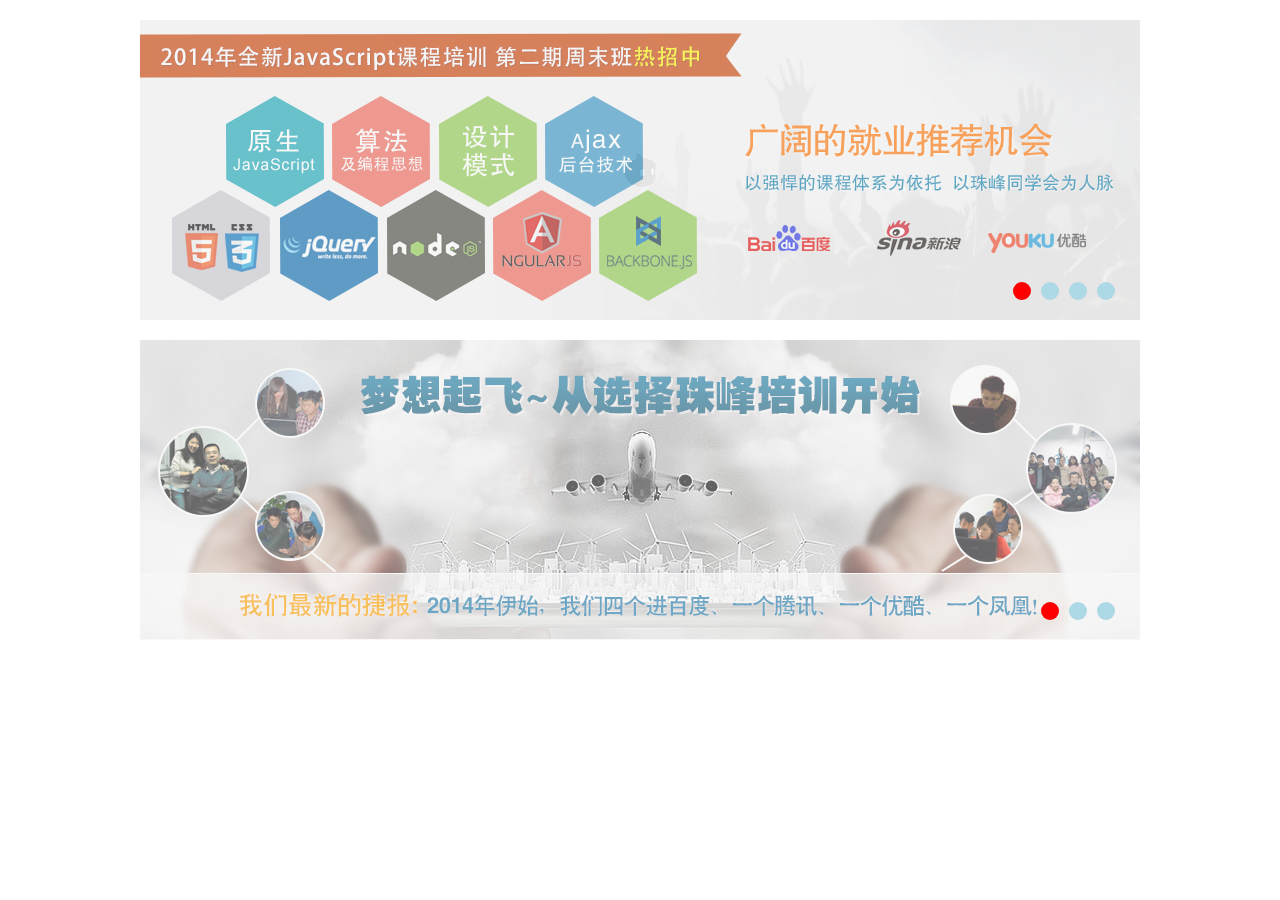
<file: 20160531_综合复习和深入/index.html>
<!DOCTYPE html>
<html>
<head>
    <meta charset="UTF-8">
    <title>珠峰培训轮播图</title>
    <link type="text/css" rel="stylesheet" href="css/banner.css"/>
</head>
<body>
<div class="banner" id="banner1">
    <div class="inner">

    </div>
    <ul class="tip">

    </ul>
    <a href="javascript:;" class="btnLeft"></a>
    <a href="javascript:;" class="btnRight"></a>
</div>

<div class="banner" id="banner2">
    <div class="inner">

    </div>
    <ul class="tip">

    </ul>
    <a href="javascript:;" class="btnLeft"></a>
    <a href="javascript:;" class="btnRight"></a>
</div>

<script charset="utf-8" type="text/javascript" src="js/jquery-1.11.3.min.js"></script>
<script charset="utf-8" type="text/javascript" src="js/banner.js"></script>
<script type="text/javascript">
    $("#banner1").zhufengBanner();

    $("#banner2").zhufengBanner({
        url: "json/data2.txt",
        autoInterval: 1000
    });
</script>
</body>
</html>
</file>
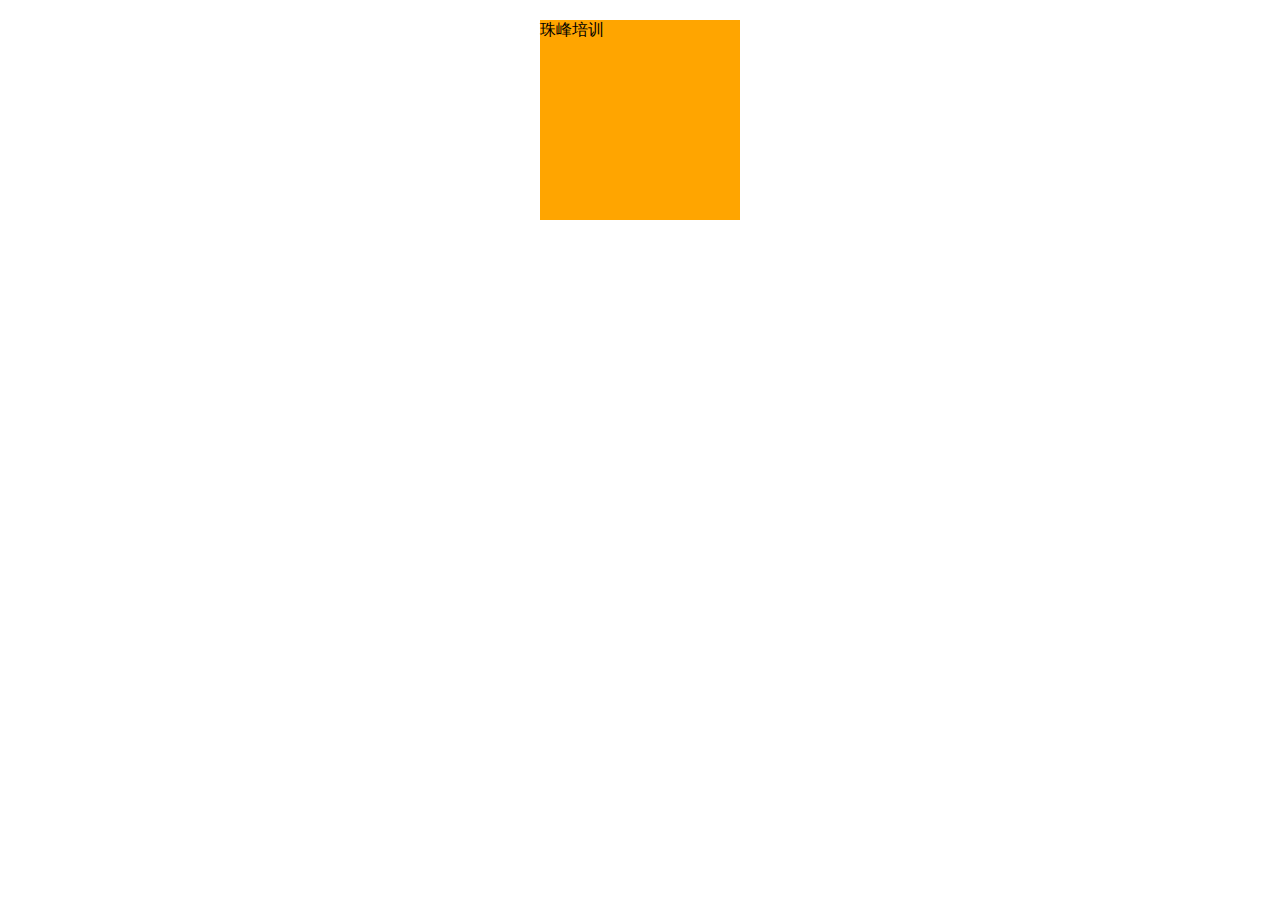
<file: 20160615_全日制第七周第二天/index.html>
<!DOCTYPE html>
<html>
<head>
    <meta charset="UTF-8">
    <title>珠峰培训</title>
    <link charset="UTF-8" type="text/css" rel="stylesheet" href="css/index.css"/>
</head>
<body>
<div class="box" id="box">珠峰培训</div>
<script charset="UTF-8" type="text/javascript" src="js/index.js"></script>
</body>
</html>
</file>
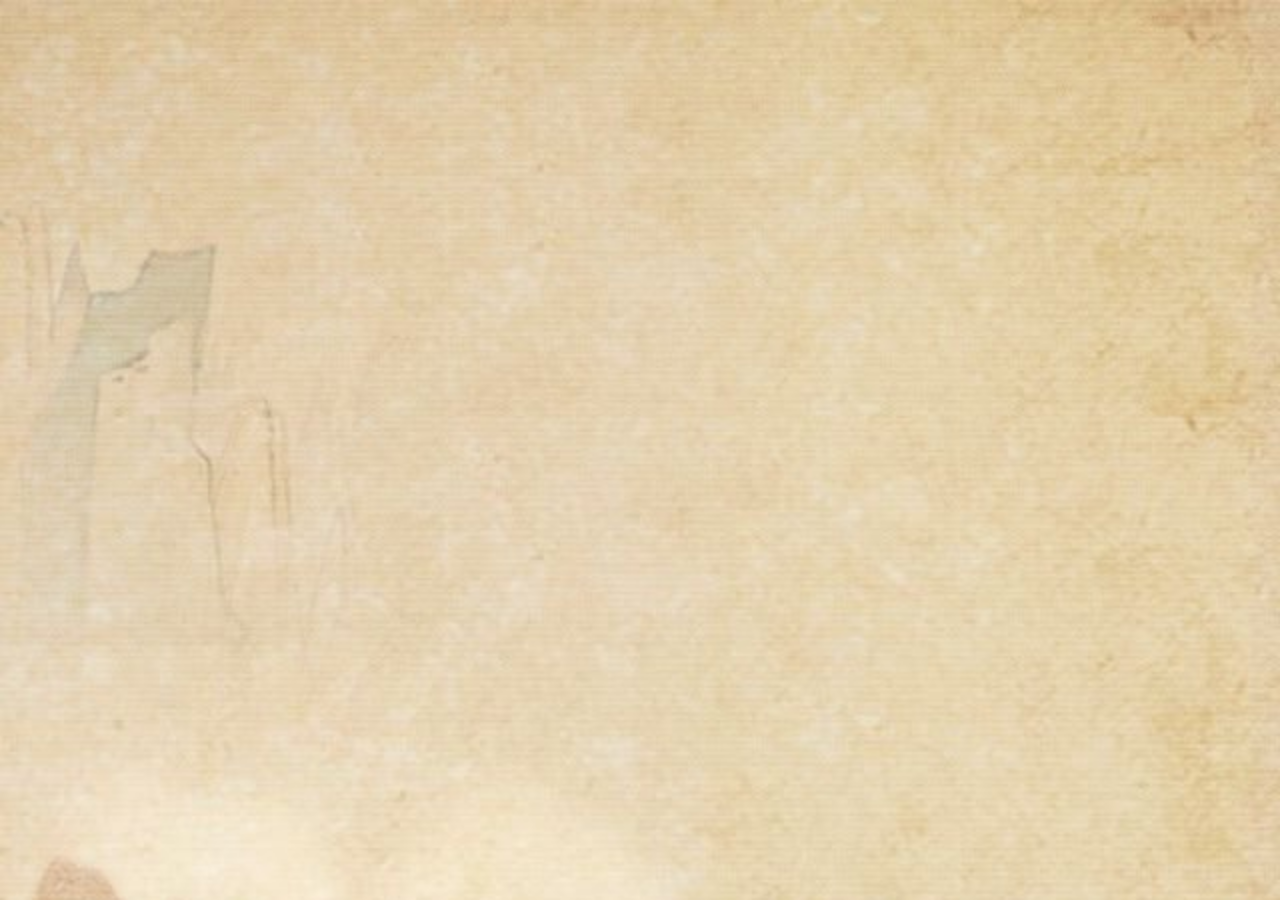
<file: 20160626_移动端第三天/index.html>
<!DOCTYPE html>
<html>
<head>
    <meta charset="UTF-8">
    <meta name="viewport"
          content="width=device-width, user-scalable=no, initial-scale=1.0, maximum-scale=1.0, minimum-scale=1.0"/>
    <meta name="format-detection" content="telephone=no"/>
    <meta name="apple-mobile-web-app-capable" content="yes"/>
    <meta name="apple-mobile-web-app-status-bar-style" content="black"/>
    <title>珠峰培训</title>
    <link charset="utf-8" type="text/css" rel="stylesheet" href="css/reset.min.css"/>
    <link charset="utf-8" type="text/css" rel="stylesheet" href="css/swiper.min.css"/>
    <link charset="utf-8" type="text/css" rel="stylesheet" href="css/index.css"/>
</head>
<body>
<section class="music" id="music">
    <!--
        preload:auto(默认值) 加载页面的时候就开始下载整个音频文件了  metadata开始加载页面的时候只是把头部基本信息加载下来  none开始加载页面的时候什么都不下载,只有播放的时候才开始下载(平时应该都用none,这样打开页面速度不会变慢)
        loop:播放完成后重复继续播放
        autoplay:自动播放

        音频文件支持三种格式:mp3、wav、ogg,但是每一种格式都有个别浏览器不支持,所以想让支持的完善,我们需要准备三种音频格式
        移动端我们一般使用MP3的格式就可以了
    -->
    <audio id="musicAudio" preload="none" loop src="audioFile/beyond.mp3"/>
    <!-- <audio id="musicAudio" preload="metadata" loop autoplay>
         <source src="xxx.mp3" type="audio/mpeg"/>
         <source src="xxx.wav" type="audio/wav"/>
         <source src="xxx.ogg" type="audio/ogg"/>
     </audio>-->
</section>
<section class="swiper-container">
    <div class="swiper-wrapper">
        <div class="swiper-slide page1">
            <img src="img/page1-text4.png"/>
            <img src="img/page1-text3.png"/>
            <img src="img/page1-text2.png"/>
            <img src="img/page1-text1.png"/>
        </div>
        <div class="swiper-slide page2">
            <img src="img/page2-text1.png"/>
            <img src="img/page2-text2.png"/>
            <img src="img/page2-text3.png"/>
            <img src="img/page2-text4.png"/>
        </div>
    </div>
</section>

<script charset="utf-8" type="text/javascript" src="js/swiper.min.js"></script>
<script charset="utf-8" type="text/javascript" src="js/fastClick.js"></script>
<script charset="utf-8" type="text/javascript" src="js/index.js"></script>
</body>
</html>
</file>
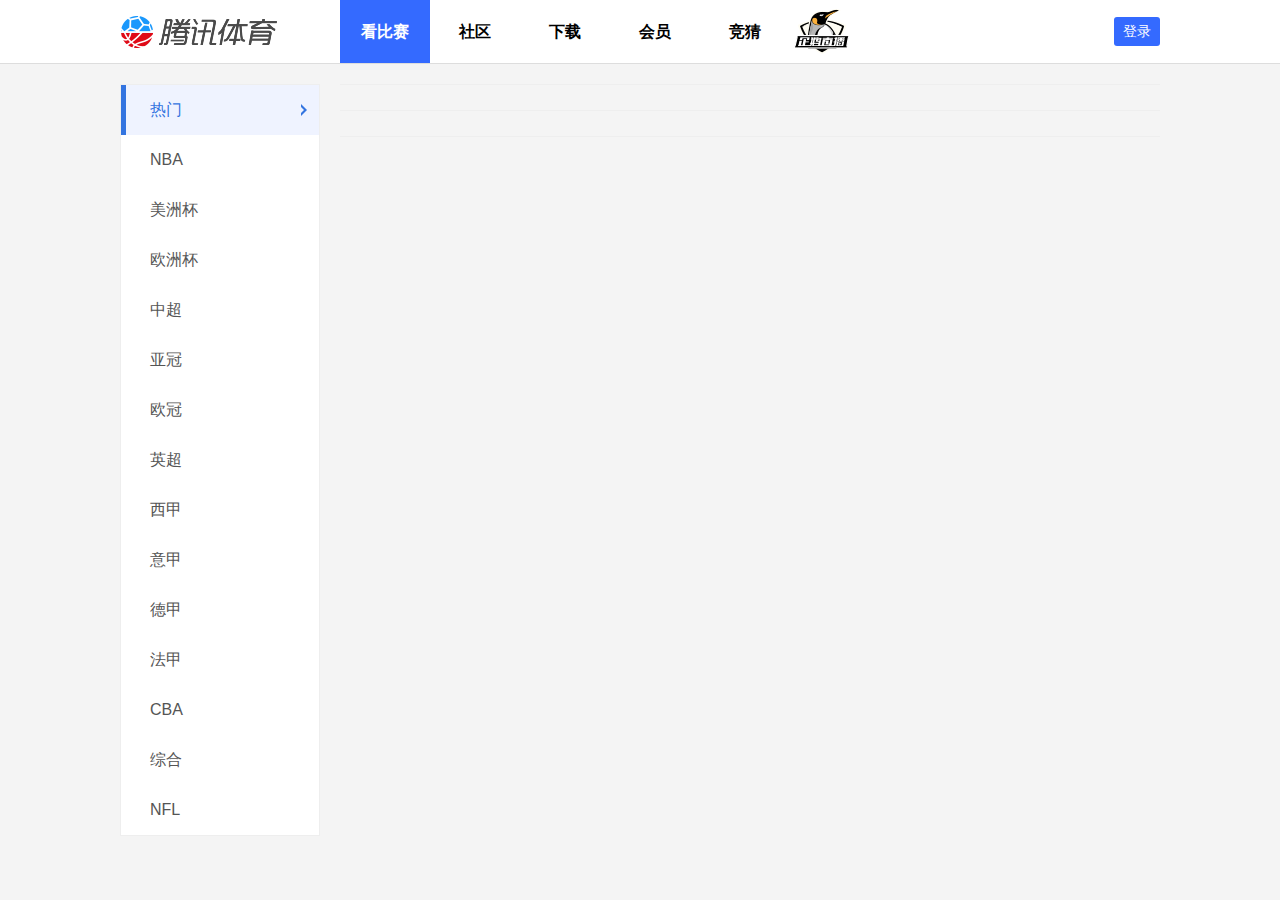
<file: 20160629_项目实战/index.html>
<!DOCTYPE html>
<html>
<head>
    <meta charset="UTF-8">
    <title>珠峰培训项目实战</title>
    <link charset="utf-8" type="text/css" rel="stylesheet" href="css/reset.min.css"/>
    <link charset="utf-8" type="text/css" rel="stylesheet" href="css/index.css"/>
    <!--[if lt IE 9]>
    <script charset="utf-8" type="text/javascript" src="js/html5.min.js"></script>
    <![endif]-->
</head>
<body>
<!--header start-->
<header class="header bgWhite">
    <div class="box">
        <a class="logo" href="">腾讯看比赛</a>
        <ul class="clear">
            <li class="bg"><a href="#">看比赛</a></li>
            <li><a href="#">社区</a></li>
            <li class="downLoad">
                <a href="#">下载</a>

                <div class="code">
                    <div class="iframeCon">
                        <img src="img/weixin.jpg" alt="腾讯看比赛APP下载"/>
                        <span>扫一扫下载</span>
                        <span>腾讯体育APP</span>
                    </div>
                </div>
                <div class="iframeBg"></div>
            </li>
            <li><a href="#">会员</a></li>
            <li><a href="#">竞猜</a></li>
        </ul>
        <a class="live" href="http://live.qq.com/" target="_blank">企鹅直播</a>
        <a class="login" href="javascript:;">登录</a>
    </div>
</header>

<!--center start-->
<section class="section">
    <nav class="nav" id="nav">
        <ul class="bgWhite">
            <li class="bg">热门<i></i></li>
            <li columnId="100000">NBA<i></i></li>
            <li columnId="128">美洲杯<i></i></li>
            <li columnId="3">欧洲杯<i></i></li>
            <li columnId="208">中超<i></i></li>
            <li>亚冠<i></i></li>
            <li>欧冠<i></i></li>
            <li>英超<i></i></li>
            <li>西甲<i></i></li>
            <li>意甲<i></i></li>
            <li>德甲<i></i></li>
            <li>法甲<i></i></li>
            <li>CBA<i></i></li>
            <li>综合<i></i></li>
            <li>NFL<i></i></li>
        </ul>
    </nav>
    <!--right start-->
    <div class="right">
        <!--热门赛事-->
        <div class="hot" id="hot">
            <div class="content">
                <div class="living">
                    <!--<h2><i></i>正在直播</h2>
                    <ul>
                        <li>
                            <div class="detail">
                                <span class="d1">NBA经典重播</span>
                                <span class="d2">第二节</span>
                                <img src="http://img1.gtimg.com/sports/pics/hv1/105/123/2084/135543570.png" alt=""
                                     class="d7"/>
                                <span class="d3">湖人</span>
                                <span class="d4">56-45</span>
                                <span class="d5">尼克斯</span>
                                <img src="http://img1.gtimg.com/sports/pics/hv1/105/123/2084/135543570.png" alt=""
                                     class="d8"/>
                                <span class="d6">直播中</span>
                            </div>
                            <div class="last">
                                <span class="one">回顾:</span>
                                <span>08-09赛季常规赛 腾讯体育会员独享&nbsp;&gt;&gt;</span>
                            </div>
                        </li>
                    </ul>-->
                </div>
                <div class="ending"></div>
                <div class="preing"></div>
            </div>
        </div>

        <!--常规赛事-->
        <div class="match" id="match">
            <div class="calendar">
                <a href="javascript:;" class="calLeft">
                    <span class="arrow1"></span>
                    <span class="arrow2"></span>
                </a>

                <div class="calList">
                    <ul id="calListUL"></ul>
                </div>

                <a href="javascript:;" class="calRight">
                    <span class="arrow3"></span>
                    <span class="arrow4"></span>
                </a>
            </div>
            <div class="matchList" id="matchList">
                <div></div>
            </div>
        </div>
    </div>
</section>


<script charset="utf-8" type="text/javascript" src="js/jquery-1.11.3.min.js"></script>
<script charset="utf-8" type="text/javascript" src="js/iscroll-5.1.3.min.js"></script>
<script charset="utf-8" type="text/javascript" src="js/index.js"></script>
</body>
</html>
</file>
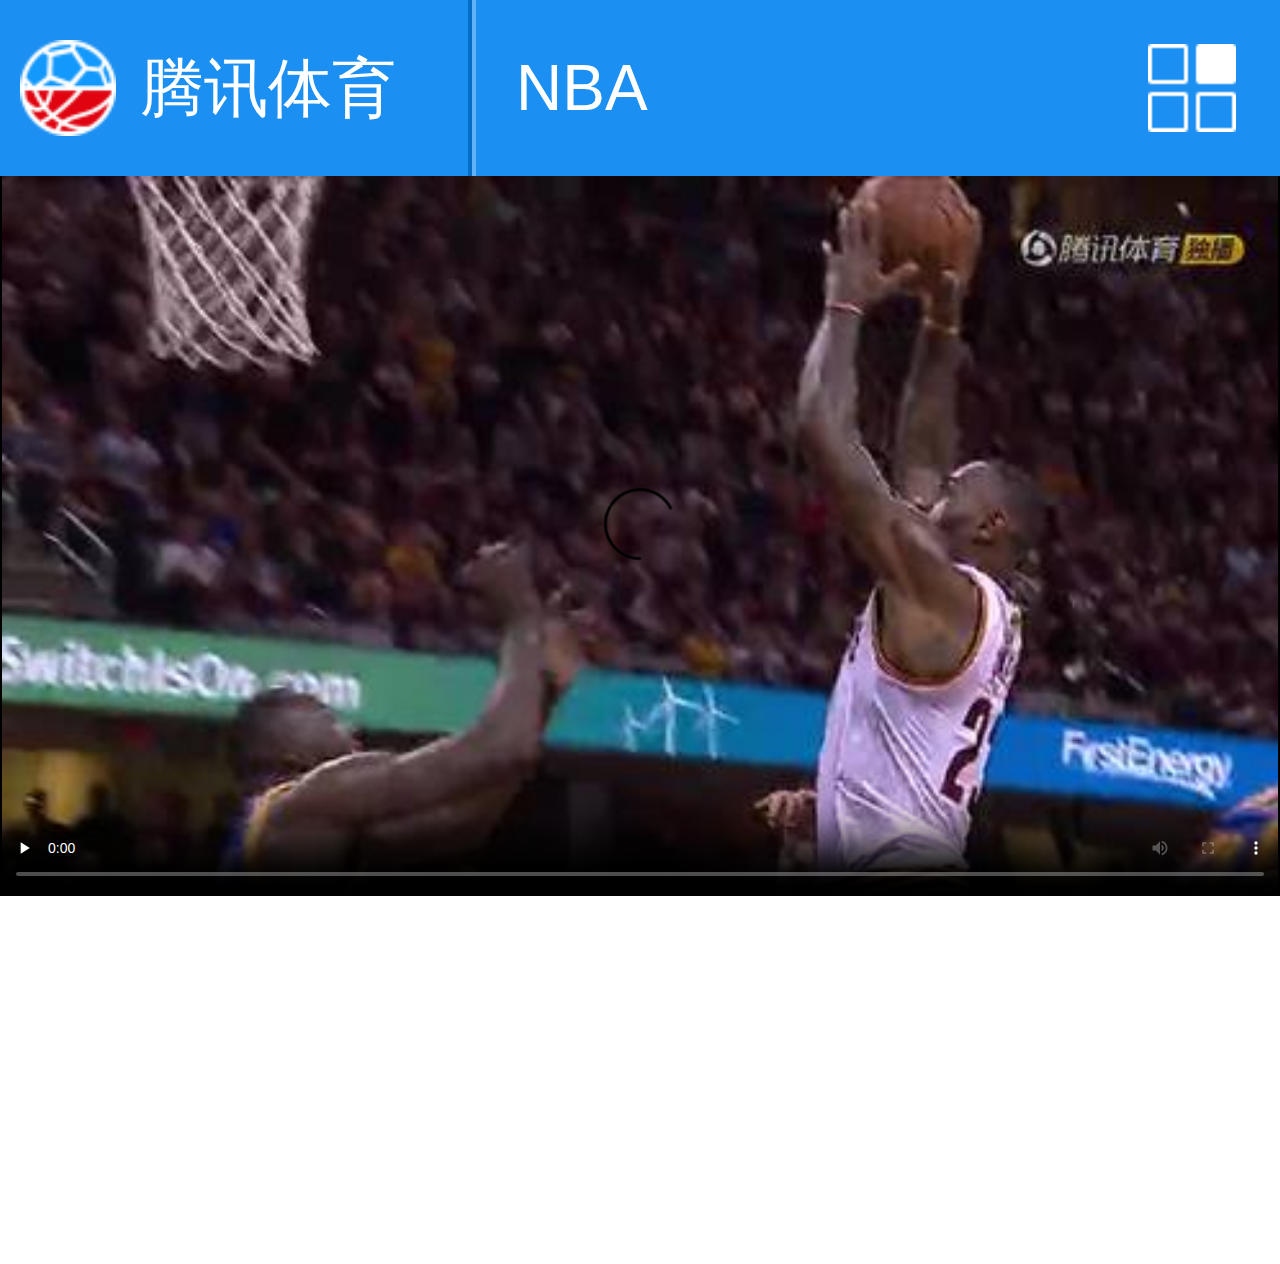
<file: 20160703_移动端第五天/index.html>
<!DOCTYPE html>
<html>
<head>
    <meta charset="UTF-8">
    <meta name="viewport"
          content="width=device-width, user-scalable=no, initial-scale=1.0, maximum-scale=1.0, minimum-scale=1.0"/>
    <meta name="format-detection" content="telephone=no"/>
    <meta name="apple-mobile-web-app-capable" content="yes"/>
    <meta name="apple-mobile-web-app-status-bar-style" content="black"/>
    <meta name="apple-mobile-web-app-title" content="珠峰培训"/>
    <title>珠峰培训-WEBAPP开发</title>
    <link charset="utf-8" type="text/css" rel="stylesheet" href="css/reset.min.css"/>
    <link charset="utf-8" type="text/css" rel="stylesheet" href="css/index.css"/>
</head>
<body>
<!--header start-->
<header class="header">
    <h1><a href="#">腾讯体育</a></h1>

    <h2><a href="#">NBA</a></h2>
    <a href="javascript:;" class="menu"></a>
</header>

<!--nav start-->
<nav class="nav">
    <ul class="clear">
        <li><a href="#">NBA</a></li>
        <li><a href="#">CBA</a></li>
        <li><a href="#">英超</a></li>
        <li><a href="#">欧冠</a></li>
        <li><a href="#">亚冠</a></li>
        <li class="navBtn hide">
            <a href="javascript:;">展开</a>
            <i></i>
        </li>
        <li><a href="#">西甲</a></li>
        <li><a href="#">德甲</a></li>
        <li><a href="#">意甲</a></li>
        <li><a href="#">法甲</a></li>
        <li><a href="#">中超</a></li>
        <li><a href="#">NFL</a></li>
        <li><a href="#">综合</a></li>
        <li><a href="#">欧洲杯</a></li>
        <li><a href="#">社区</a></li>
        <li><a href="#">下载</a></li>
    </ul>
</nav>
<!--video start-->
<section class="video">
    <!--只有当preload=none的时候我们设置的封面图才可以显示-->
    <video controls preload="none" poster="img/poster.jpg">
        <source src="http://123.125.110.143/vlive.qqvideo.tc.qq.com/y0020tdd3wr.mp4?vkey=75006FCEDDB14DE16B97F88805DE3F0B21F54422779B08AE0817357ABA459ED40538501404FCB0EEE597C5C4B1C1EBC80F4EA1F4148D0361D558C68824FDDE17CB2BD85C79DF5993904B1D6D345F1AC37A5306BF78552E1E&br=60&platform=2&fmt=auto&level=0&sdtfrom=v3010&locid=dab41116-c27d-425f-9ba1-1bdf92113268&size=12048355&ocid=215883692"
                type="video/mp4"/>
    </video>
</section>
<!--support start-->
<section class="support">
    <!--<div class="teamInfo">
        <div class="home">
            <img src="http://mat1.gtimg.com/sports/nba/logo/1602/9.png"/>
            <span>9000</span>
        </div>
        <span>6月9日09:00</span>
        <div class="away">
            <span>9000</span>
            <img src="http://mat1.gtimg.com/sports/nba/logo/1602/9.png"/>
        </div>
    </div>
    <div class="count"><span></span></div>
    <div class="sup">
        <span class="bg">3637602</span>
        <span>NBA季后赛</span>
        <span>3637602</span>
    </div>-->
</section>


<script charset="utf-8" type="text/javascript" src="js/zepto.min.js"></script>
<script charset="utf-8" type="text/javascript" src="js/iscroll.js"></script>
<script charset="utf-8" type="text/javascript" src="js/index.js"></script>
</body>
</html>
</file>
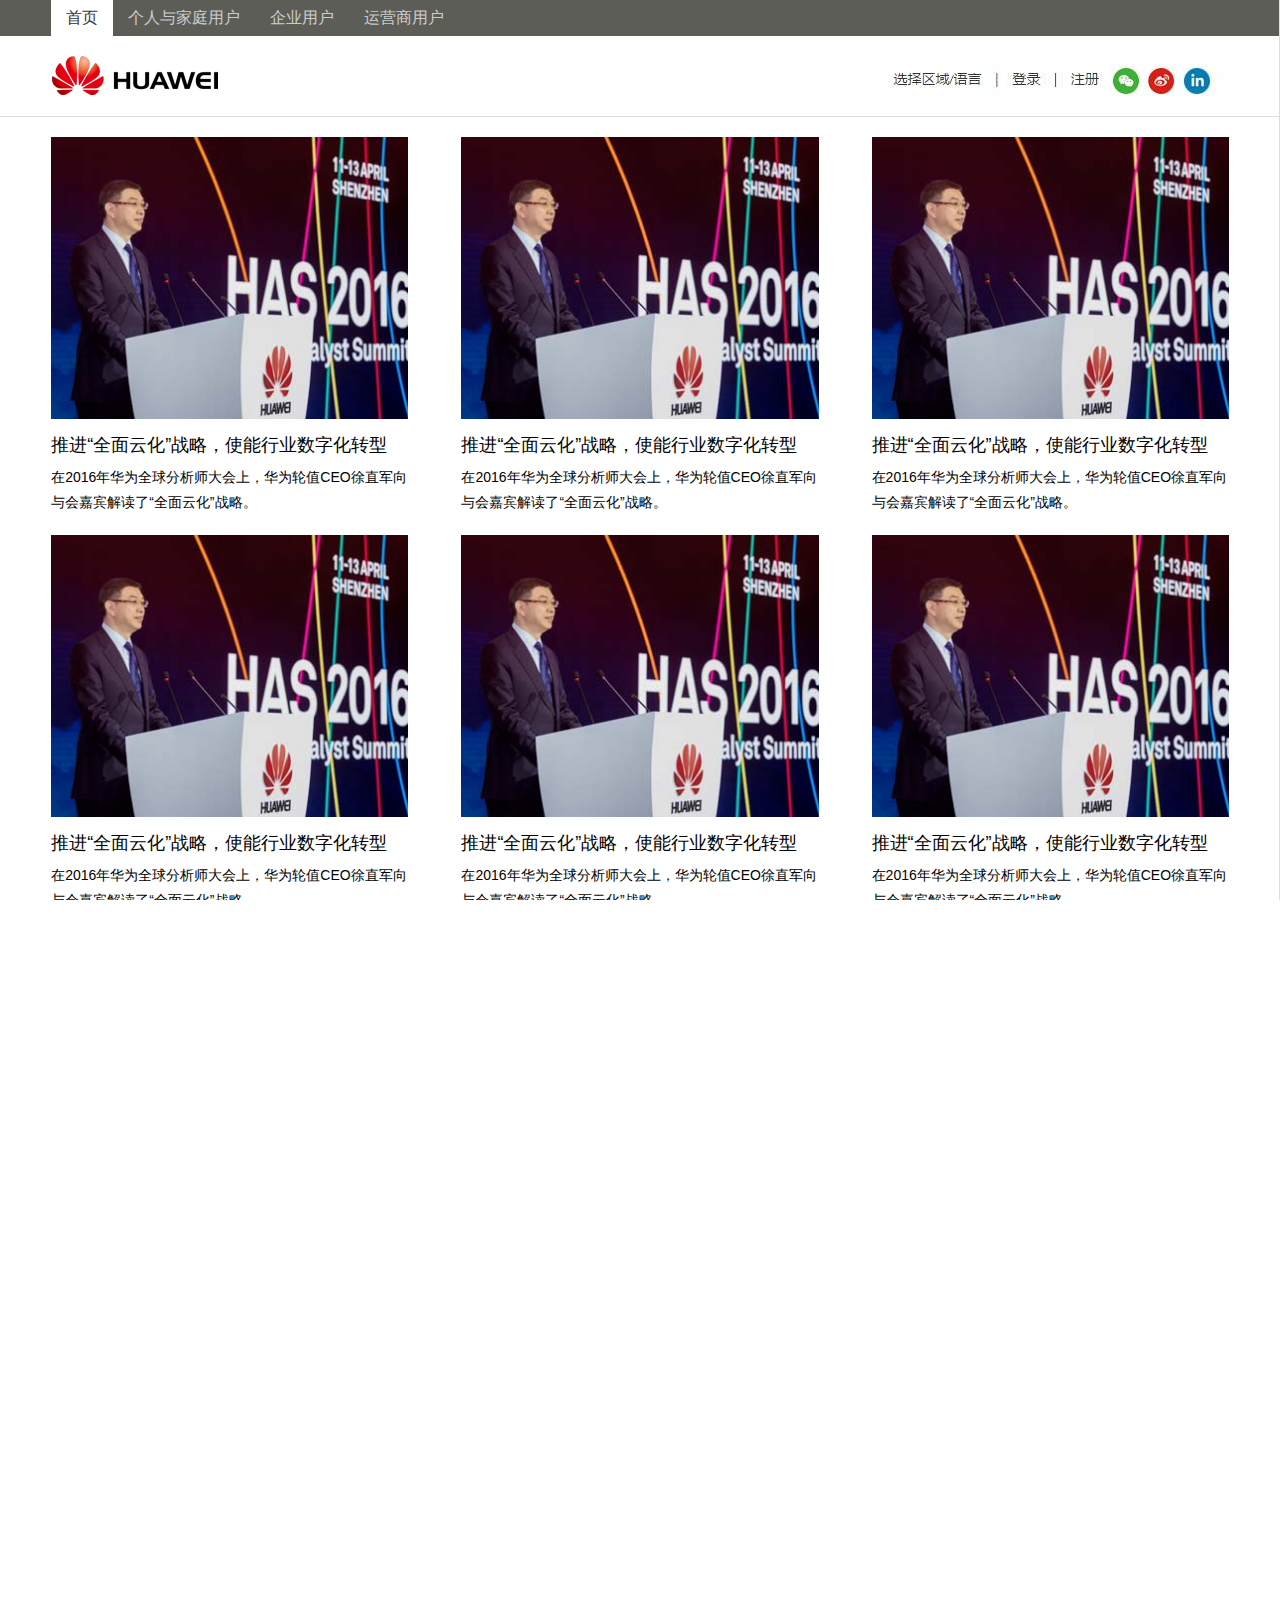
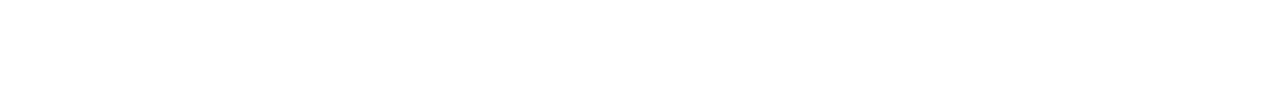
<file: 20160626_移动端第三天/demo1/index.html>
<!DOCTYPE html>
<html>
<head>
    <meta charset="UTF-8">
    <meta name="viewport"
          content="width=device-width, user-scalable=no, initial-scale=1.0, maximum-scale=1.0, minimum-scale=1.0"/>
    <meta name="format-detection" content="telephone=no"/>
    <meta name="apple-mobile-web-app-capable" content="yes"/>
    <meta name="apple-mobile-web-app-status-bar-style" content="black"/>
    <title>珠峰培训</title>
    <link charset="utf-8" type="text/css" rel="stylesheet" href="css/reset.min.css"/>
    <link charset="utf-8" type="text/css" rel="stylesheet" href="css/index.css"/>
    <!--[if lt IE 9]>
    <script type="text/javascript" src="js/html5.min.js"></script>
    <![endif]-->
</head>
<body>
<section class="box" id="box">
    <div class="con">
        <!--头部-->
        <div class="top">
            <nav class="nav" id="nav">
                <ul class="clear">
                    <li class="bg"><a href="#">首页</a></li>
                    <li><a href="#">个人与家庭用户</a></li>
                    <li><a href="#">企业用户</a></li>
                    <li><a href="#">运营商用户</a></li>
                </ul>
            </nav>
            <header class="header" id="header">
                <div>
                    <img src="img/logo.png" class="logo"/>
                    <img src="img/top-lan.jpg" class="login"/>
                </div>
            </header>
            <header class="headerSmall" id="headerSmall">
                <div>
                    <img src="img/logo.png" class="logo"/>
                    <img src="img/menu.png" class="menu" id="navMenu"/>
                    <img src="img/search.png" class="search"/>
                </div>
            </header>
        </div>

        <!--产品列表-->
        <ul class="proList clear" id="proList">
            <li class="proLi1">
                <img src="img/has2016_1.jpg"/>

                <p class="title">推进“全面云化”战略，使能行业数字化转型</p>

                <p class="des">在2016年华为全球分析师大会上，华为轮值CEO徐直军向与会嘉宾解读了“全面云化”战略。</p>
            </li>
            <li class="proLi2">
                <img src="img/has2016_1.jpg"/>

                <p class="title">推进“全面云化”战略，使能行业数字化转型</p>

                <p class="des">在2016年华为全球分析师大会上，华为轮值CEO徐直军向与会嘉宾解读了“全面云化”战略。</p>
            </li>
            <li class="proLi3">
                <img src="img/has2016_1.jpg"/>

                <p class="title">推进“全面云化”战略，使能行业数字化转型</p>

                <p class="des">在2016年华为全球分析师大会上，华为轮值CEO徐直军向与会嘉宾解读了“全面云化”战略。</p>
            </li>
            <li class="proLi1">
                <img src="img/has2016_1.jpg"/>

                <p class="title">推进“全面云化”战略，使能行业数字化转型</p>

                <p class="des">在2016年华为全球分析师大会上，华为轮值CEO徐直军向与会嘉宾解读了“全面云化”战略。</p>
            </li>
            <li class="proLi2">
                <img src="img/has2016_1.jpg"/>

                <p class="title">推进“全面云化”战略，使能行业数字化转型</p>

                <p class="des">在2016年华为全球分析师大会上，华为轮值CEO徐直军向与会嘉宾解读了“全面云化”战略。</p>
            </li>
            <li class="proLi3">
                <img src="img/has2016_1.jpg"/>

                <p class="title">推进“全面云化”战略，使能行业数字化转型</p>

                <p class="des">在2016年华为全球分析师大会上，华为轮值CEO徐直军向与会嘉宾解读了“全面云化”战略。</p>
            </li>
            <li class="proLi1">
                <img src="img/has2016_1.jpg"/>

                <p class="title">推进“全面云化”战略，使能行业数字化转型</p>

                <p class="des">在2016年华为全球分析师大会上，华为轮值CEO徐直军向与会嘉宾解读了“全面云化”战略。</p>
            </li>
            <li class="proLi2">
                <img src="img/has2016_1.jpg"/>

                <p class="title">推进“全面云化”战略，使能行业数字化转型</p>

                <p class="des">在2016年华为全球分析师大会上，华为轮值CEO徐直军向与会嘉宾解读了“全面云化”战略。</p>
            </li>
            <li class="proLi3">
                <img src="img/has2016_1.jpg"/>

                <p class="title">推进“全面云化”战略，使能行业数字化转型</p>

                <p class="des">在2016年华为全球分析师大会上，华为轮值CEO徐直军向与会嘉宾解读了“全面云化”战略。</p>
            </li>
            <li class="proLi1">
                <img src="img/has2016_1.jpg"/>

                <p class="title">推进“全面云化”战略，使能行业数字化转型</p>

                <p class="des">在2016年华为全球分析师大会上，华为轮值CEO徐直军向与会嘉宾解读了“全面云化”战略。</p>
            </li>
            <li class="proLi2">
                <img src="img/has2016_1.jpg"/>

                <p class="title">推进“全面云化”战略，使能行业数字化转型</p>

                <p class="des">在2016年华为全球分析师大会上，华为轮值CEO徐直军向与会嘉宾解读了“全面云化”战略。</p>
            </li>
            <li class="proLi3">
                <img src="img/has2016_1.jpg"/>

                <p class="title">推进“全面云化”战略，使能行业数字化转型</p>

                <p class="des">在2016年华为全球分析师大会上，华为轮值CEO徐直军向与会嘉宾解读了“全面云化”战略。</p>
            </li>
        </ul>
    </div>
    <div class="rightMenu" id="rightMenu">
        <h2>
            <span>首页</span>
            <i id="rightMenuClose"></i>
        </h2>
        <ul>
            <li>个人与家庭用户<i></i></li>
            <li>企业用户<i></i></li>
            <li>运营商用户<i></i></li>
            <li>行业洞察</li>
            <li>解决方法</li>
            <li>服务与产品</li>
            <li>技术支持</li>
        </ul>
    </div>
</section>
<script charset="utf-8" type="text/javascript" src="js/fastClick.js"></script>
<script type="text/javascript">
    //->在PC端的点击事件使用CLICK,但是在移动端点击事件使用CLICK有一个问题：当点击触发的时候到浏览器反映过来执行对应绑定的方法,会存在一个300ms延迟的问题(因为移动端的浏览器有一个机制,它会在第一次触发结束后等到300ms,看是否还有第二次的触发,如果有的话是双击而不是单击,没有的话才认为是单击CLICK)
    //->为了解决移动端使用click带来的延迟问题,我们可以调用fastClick.js这个插件
    var myFast = FastClick.attach(document.body);//->把页面中所有用click事件用touch事件模型代替，从而解决300ms延迟问题

    var oBox = document.getElementById("box"),
            navMenu = document.getElementById("navMenu"),
            rightMenu = document.getElementById("rightMenu"),
            rightMenuClose = document.getElementById("rightMenuClose");
    var proList = document.getElementById("proList"),
            proLis = proList.getElementsByTagName("li"),
            imgList = proList.getElementsByTagName("img");
    var nav = document.getElementById("nav"),
            header = document.getElementById("header"),
            headerSmall = document.getElementById("headerSmall");

    rightMenuClose.onclick = function () {
        oBox.style.left = "0";
        rightMenu.style.boxShadow = "";
        navMenu.flag = false;
        document.body.style.overflowY = "auto";
    };
    navMenu.onclick = function () {
        //->让其隐藏
        if (this.flag) {
            oBox.style.left = "0";
            rightMenu.style.boxShadow = "";
            this.flag = false;
            document.body.style.overflowY = "auto";
            return;
        }
        //->让其显示
        var winW = document.documentElement.clientWidth || document.body.clientWidth;
        if (winW <= 770) {
            oBox.style.left = "-100%";
            return;
        }
        oBox.style.left = "-50%";
        rightMenu.style.boxShadow = "-5px 0 10px 0 #ddd";
        this.flag = true;
        document.body.style.overflowY = "hidden";
    };

    window.onresize = function () {
        var winW = document.documentElement.clientWidth || document.body.clientWidth;
        //->在IE6~8下需要把所有用@media实现的在JS中实现一遍,因为@media不兼容
        if (/MSIE\s+(6|7|8)/i.test(window.navigator.userAgent)) {
            if (winW <= 960) {
                nav.style.display = header.style.display = "none";
                headerSmall.style.display = "block";
            } else {
                nav.style.display = header.style.display = "block";
                headerSmall.style.display = "none";
            }

            if (winW <= 770) {
                rightMenu.style.right = "-100%";
                rightMenu.style.width = "100%";

                proList.style.margin = "0 15px";
                for (var i = 0; i < proLis.length; i++) {
                    proLis[i].style.width = "100%";
                    proLis[i].style.padding = "0";
                }
            } else {
                rightMenu.style.right = "-50%";
                rightMenu.style.width = "50%";

                proList.style.margin = "0 4%";
                for (var i = 0; i < proLis.length; i++) {
                    proLis[i].style.width = "30.333%";
                    if (i % 3 === 0) {
                        proLis[i].style.paddingRight = "3%";
                    } else if (i % 3 === 2) {
                        proLis[i].style.paddingLeft = "3%";
                    } else {
                        proLis[i].style.padding = "0 1.5%";
                    }
                }
            }
        }
        changeImgHeight();
    };

    //->控制页面中的图片随着屏幕的缩放宽高进行适配
    changeImgHeight();
    function changeImgHeight() {
        var scale = 360 / 284;
        for (var i = 0; i < imgList.length; i++) {
            var curImg = imgList[i];
            var curImgW = getCss(curImg, "width");
            curImg.style.height = curImgW / scale + "px";
        }
    }

    function getCss(curEle, attr) {
        //->我们给元素设置一个百分比宽度,标准浏览器获取的值是经过计算的PX值,而IE6~8下获取的是设置的百分比值
        if (window.getComputedStyle) {
            return parseFloat(window.getComputedStyle(curEle, null)[attr]);
        }
        var winW = document.documentElement.clientWidth || document.body.clientWidth;
        if (winW > 770) {
            return (winW - winW * 0.08) * 0.30333;
        }
        return winW - 15 - 15;
    }
</script>
</body>
</html>
</file>
<file: 20160531_综合复习和深入/css/banner.css>
@charset "utf-8";
* {
    margin: 0;
    padding: 0;
    font-family: "\5FAE\8F6F\96C5\9ED1", Helvetica, sans-serif;
    font-size: 14px;
    color: #424242;
    -webkit-user-select: none;
}

ul, li {
    list-style: none;
}

img {
    display: block;
    border: none;
}

a, a:active, a:hover, a:visited, a:target {
    text-decoration: none;
    color: #424242;
}

.banner {
    position: relative;
    margin: 20px auto;
    width: 1000px;
    height: 300px;
    overflow: hidden;
}

.banner .inner {
    width: 100%;
    height: 100%;
    background: url("../img/default.gif") no-repeat center center #eee;
}

.banner .inner div {
    position: absolute;
    top: 0;
    left: 0;
    z-index: 0;
    width: 100%;
    height: 100%;
}

.banner .inner div img {
    display: none;
    width: 100%;
    height: 100%;
    opacity: 0;
    filter: alpha(opacity=0);
}

.banner .tip {
    position: absolute;
    right: 20px;
    bottom: 20px;
    z-index: 1000;
    overflow: hidden;
}

.banner .tip li {
    float: left;
    margin: 0 5px;
    width: 18px;
    height: 18px;
    background: lightblue;
    cursor: pointer;
    border-radius: 50%;
}

.banner .tip li.bg {
    background: red;
}

.banner .btnLeft, .banner .btnRight {
    display: none;
    position: absolute;
    top: 50%;
    z-index: 1000;
    margin-top: -22.5px;
    width: 30px;
    height: 45px;
    background: url("../img/pre.png") no-repeat;
    opacity: 0.3;
    filter: alpha(opacity=30);
}

.banner .btnLeft:hover, .banner .btnRight:hover {
    opacity: 1;
    filter: alpha(opacity=100);
}

.banner .btnLeft {
    left: 20px;
}

.banner .btnRight {
    right: 20px;
    background-position: -50px 0;
}
</file>
<file: 20160615_全日制第七周第二天/css/index.css>
@charset "utf-8";
* {
    margin: 0;
    padding: 0;
}

.box {
    margin: 20px auto;
    width: 200px;
    height: 200px;
    background: orange;
    cursor: pointer;
    border-radius: 0;

    -webkit-transition: all 1s linear 0s;
    transition: all 1s linear 0s;
}
</file>
<file: 20160629_项目实战/css/index.css>
��@ c h a r s e t   " u t f - 8 " ;  
 h t m l ,   b o d y   {  
         o v e r f l o w :   h i d d e n ;  
         w i d t h :   1 0 0 % ;  
         h e i g h t :   1 0 0 % ;  
         b a c k g r o u n d :   # f 4 f 4 f 4 ;  
 }  
  
 b o d y   {  
         c o l o r :   # 0 0 0 ;  
         f o n t - s i z e :   1 4 p x ;  
         f o n t - f a m i l y :   " \ 5 F A E \ 8 F 6 F \ 9 6 C 5 \ 9 E D 1 " ,   H e l v e t i c a ,   s a n s - s e r i f ;  
 }  
  
 a ,   a : h o v e r ,   a : a c t i v e ,   a : v i s i t e d ,   a : t a r g e t   {  
         c o l o r :   # 0 0 0 ;  
 }  
  
 . b g W h i t e   {  
         b a c k g r o u n d :   # f f f ;  
 }  
  
 / * - - h e a d e r   s t a r t - - * /  
 . h e a d e r   {  
         h e i g h t :   6 3 p x ;  
         b o r d e r - b o t t o m :   1 p x   s o l i d   # d d d ;  
 }  
  
 . b o x   {  
         m a r g i n :   0   a u t o ;  
         w i d t h :   1 0 4 0 p x ;  
         h e i g h t :   1 0 0 % ;  
 }  
  
 . b o x   >   *   {  
         / * - - N|Q�[I E 6 - - * /  
         f l o a t :   l e f t ;  
 }  
  
 . b o x   . l o g o   {  
         m a r g i n - r i g h t :   6 0 p x ;  
         w i d t h :   1 6 0 p x ;  
         h e i g h t :   1 0 0 % ;  
         b a c k g r o u n d :   u r l ( " . . / i m g / k b s - l o g o . p n g " )   n o - r e p e a t   c e n t e r   c e n t e r ;  
         t e x t - i n d e n t :   - 1 0 0 p x ;   / * ���eW[N>f:yd��Nُ7h�S�N�NY؏�S�NO(uf o n t - s i z e = 0 * /  
         o v e r f l o w :   h i d d e n ;  
 }  
  
 . b o x   l i   {  
         f l o a t :   l e f t ;  
 }  
  
 . b o x   l i   a   {  
         d i s p l a y :   b l o c k ;  
         w i d t h :   9 0 p x ;  
         h e i g h t :   5 5 p x ;  
         l i n e - h e i g h t :   5 5 p x ;  
         t e x t - a l i g n :   c e n t e r ;  
         b o r d e r :   4 p x   s o l i d   t r a n s p a r e n t ;  
         b o r d e r - l e f t :   n o n e ;  
         b o r d e r - r i g h t :   n o n e ;  
         f o n t - s i z e :   1 6 p x ;  
         f o n t - w e i g h t :   7 0 0 ;  
 }  
  
 . b o x   l i . b g   {  
         b a c k g r o u n d :   # 3 4 6 a f f ;  
 }  
  
 . b o x   l i . b g   a   {  
         c o l o r :   # f f f ;  
 }  
  
 . b o x   l i : h o v e r   a   {  
         b o r d e r - t o p - c o l o r :   # 3 4 6 a f f ;  
 }  
  
 . b o x   l i . d o w n L o a d   {  
         p o s i t i o n :   r e l a t i v e ;  
 }  
  
 . b o x   l i . d o w n L o a d   . i f r a m e B g ,   . b o x   l i . d o w n L o a d   . c o d e   {  
         p o s i t i o n :   a b s o l u t e ;  
         t o p :   6 2 p x ;  
         l e f t :   - 1 4 p x ;  
         p a d d i n g :   0   1 4 p x ;  
         w i d t h :   9 3 p x ;  
         h e i g h t :   0 ;   / * 1 7 9 p x * /  
         o v e r f l o w :   h i d d e n ;  
  
         - w e b k i t - t r a n s i t i o n :   a l l   . 3 s   l i n e a r   0 s ;  
         - m o z - t r a n s i t i o n :   a l l   . 3 s   l i n e a r   0 s ;  
         - m s - t r a n s i t i o n :   a l l   . 3 s   l i n e a r   0 s ;  
         - o - t r a n s i t i o n :   a l l   . 3 s   l i n e a r   0 s ;  
         t r a n s i t i o n :   a l l   . 3 s   l i n e a r   0 s ;  
 }  
  
 . b o x   l i . d o w n L o a d   . i f r a m e B g   {  
         z - i n d e x :   1 ;  
         b a c k g r o u n d :   # f f f ;  
         o p a c i t y :   0 . 7 ;  
         f i l t e r :   a l p h a ( o p a c i t y = 7 0 ) ;  
 }  
  
 . b o x   l i . d o w n L o a d   . c o d e   {  
         z - i n d e x :   2 ;  
 }  
  
 . b o x   l i . d o w n L o a d   . c o d e   i m g   {  
         d i s p l a y :   b l o c k ;  
         m a r g i n - t o p :   1 8 p x ;  
         w i d t h :   9 3 p x ;  
         h e i g h t :   9 3 p x ;  
 }  
  
 . b o x   l i . d o w n L o a d   . c o d e   s p a n   {  
         d i s p l a y :   b l o c k ;  
         l i n e - h e i g h t :   2 5 p x ;  
         t e x t - a l i g n :   c e n t e r ;  
 }  
  
 . b o x   . l i v e   {  
         w i d t h :   6 3 p x ;  
         h e i g h t :   1 0 0 % ;  
         b a c k g r o u n d :   u r l ( " . . / i m g / l i v e - q q - l o g o . j p g " )   n o - r e p e a t   c e n t e r   c e n t e r ;  
         f o n t - s i z e :   0 ;  
 }  
  
 . b o x   . l o g i n   {  
         f l o a t :   r i g h t ;  
         m a r g i n - t o p :   1 7 p x ;  
         w i d t h :   4 6 p x ;  
         h e i g h t :   2 9 p x ;  
         l i n e - h e i g h t :   2 9 p x ;  
         t e x t - a l i g n :   c e n t e r ;  
         c o l o r :   # f f f ;  
         b a c k g r o u n d :   # 3 4 6 a f f ;  
         b o r d e r - r a d i u s :   3 p x ;  
 }  
  
 . b o x   . l o g i n : h o v e r   {  
         b a c k g r o u n d :   # 2 6 5 c f 0 ;  
 }  
  
 / * - - s e c t i o n   s t a r t - - * /  
 . s e c t i o n   {  
         m a r g i n :   2 0 p x   a u t o   1 0 p x ;  
         w i d t h :   1 0 4 0 p x ;  
         o v e r f l o w :   h i d d e n ;  
 }  
  
 . n a v   {  
         p o s i t i o n :   r e l a t i v e ;  
         f l o a t :   l e f t ;  
         w i d t h :   2 0 0 p x ;  
         h e i g h t :   1 0 0 % ;  
 }  
  
 . n a v   u l   {  
         b o r d e r :   1 p x   s o l i d   # e e e ;  
 }  
  
 . n a v   u l   l i   {  
         p o s i t i o n :   r e l a t i v e ;  
         p a d d i n g - l e f t :   2 4 p x ;  
         h e i g h t :   5 0 p x ;  
         l i n e - h e i g h t :   5 0 p x ;  
         b o r d e r - l e f t :   5 p x   s o l i d   t r a n s p a r e n t ;  
         c o l o r :   # 5 5 5 ;  
         f o n t - s i z e :   1 6 p x ;  
         c u r s o r :   p o i n t e r ;  
 }  
  
 . n a v   u l   l i   i   {  
         d i s p l a y :   n o n e ;  
         p o s i t i o n :   a b s o l u t e ;  
         r i g h t :   1 0 p x ;  
         t o p :   1 7 p x ;  
         w i d t h :   1 6 p x ;  
         h e i g h t :   1 6 p x ;  
         f o n t - s i z e :   0 ;  
 }  
  
 . n a v   u l   l i   i : b e f o r e ,   . n a v   u l   l i   i : a f t e r   {  
         c o n t e n t :   " " ;  
         p o s i t i o n :   a b s o l u t e ;  
         t o p :   2 p x ;  
         w i d t h :   0 ;  
         h e i g h t :   0 ;  
         b o r d e r :   6 p x   s o l i d   t r a n s p a r e n t ;  
 }  
  
 . n a v   u l   l i   i : b e f o r e   {  
         l e f t :   8 p x ;  
         b o r d e r - l e f t - c o l o r :   # 3 3 7 4 e 0 ;  
 }  
  
 . n a v   u l   l i   i : a f t e r   {  
         l e f t :   5 p x ;  
         b o r d e r - l e f t - c o l o r :   # e f f 3 f f ;  
 }  
  
 . n a v   u l   l i : h o v e r ,   . n a v   u l   l i . b g   {  
         b a c k g r o u n d :   # e f f 3 f f ;  
         c o l o r :   # 3 3 7 4 e 0 ;  
         b o r d e r - l e f t - c o l o r :   # 3 3 7 4 e 0 ;  
 }  
  
 . n a v   u l   l i . b g   i   {  
         d i s p l a y :   b l o c k ;  
 }  
  
 / * - - r i g h t   s t a r t - - * /  
 . r i g h t   {  
         f l o a t :   r i g h t ;  
         w i d t h :   8 2 0 p x ;  
         h e i g h t :   1 0 0 % ;  
 }  
  
 . r i g h t   . h o t   {  
         d i s p l a y :   b l o c k ;  
 }  
  
 . r i g h t   . m a t c h   {  
         d i s p l a y :   n o n e ;  
 }  
  
 . h o t   {  
         p o s i t i o n :   r e l a t i v e ;  
         h e i g h t :   1 0 0 % ;  
 }  
  
 . h o t   >   . c o n t e n t   >   d i v   {  
         m a r g i n - b o t t o m :   2 5 p x ;  
         b o r d e r :   1 p x   s o l i d   # e e e ;  
         b o r d e r - b o t t o m :   n o n e ;  
         b a c k g r o u n d :   # f f f ;  
 }  
  
 . h o t   h 2   {  
         p o s i t i o n :   r e l a t i v e ;  
         p a d d i n g :   1 0 p x   0   1 0 p x   2 0 p x ;  
         h e i g h t :   2 0 p x ;  
         l i n e - h e i g h t :   2 0 p x ;  
         b o r d e r - b o t t o m :   1 p x   s o l i d   # e e e ;  
 }  
  
 . h o t   h 2   i   {  
         p o s i t i o n :   a b s o l u t e ;  
         t o p :   1 0 p x ;  
         l e f t :   0 ;  
         w i d t h :   5 p x ;  
         h e i g h t :   2 0 p x ;  
         b a c k g r o u n d :   # f f 4 3 4 0 ;  
 }  
  
 . h o t   . e n d i n g   h 2   i   {  
         b a c k g r o u n d :   # 9 9 9 ;  
 }  
  
 . h o t   l i   {  
         b o r d e r - b o t t o m :   1 p x   s o l i d   # e e e ;  
 }  
  
 . h o t   l i   . l a s t   {  
         m a r g i n :   0   2 8 p x ;  
         h e i g h t :   3 0 p x ;  
         l i n e - h e i g h t :   3 0 p x ;  
         b o r d e r - t o p :   1 p x   d a s h e d   # e e e ;  
         c o l o r :   # 9 9 9 ;  
         f o n t - s i z e :   1 2 p x ;  
 }  
  
 . h o t   l i   . l a s t   . o n e   {  
         c o l o r :   # f f 9 8 0 0 ;  
 }  
  
 . h o t   l i   . d e t a i l   {  
         h e i g h t :   6 0 p x ;  
         l i n e - h e i g h t :   6 0 p x ;  
         c o l o r :   # 5 5 5 ;  
         f o n t - s i z e :   1 6 p x ;  
 }  
  
 . h o t   l i   . d e t a i l   >   *   {  
         f l o a t :   l e f t ;  
         h e i g h t :   1 0 0 % ;  
 }  
  
 . h o t   l i   . d e t a i l   . d 1   {  
         m a r g i n - l e f t :   2 8 p x ;  
         w i d t h :   1 2 3 p x ;  
         c o l o r :   # 9 9 9 ;  
 }  
  
 . h o t   l i   . d e t a i l   . d 2   {  
         w i d t h :   1 2 8 p x ;  
 }  
  
 . h o t   l i   . d e t a i l   i m g   {  
         m a r g i n - t o p :   1 0 p x ;  
         w i d t h :   4 0 p x ;  
         h e i g h t :   4 0 p x ;  
 }  
  
 . h o t   l i   . d e t a i l   i m g . d 7   {  
         m a r g i n - r i g h t :   1 8 p x ;  
 }  
  
 . h o t   l i   . d e t a i l   i m g . d 8   {  
         m a r g i n - l e f t :   1 8 p x ;  
 }  
  
 . h o t   l i   . d e t a i l   . d 3 ,   . h o t   l i   . d e t a i l   . d 5   {  
         w i d t h :   8 0 p x ;  
 }  
  
 . h o t   l i   . d e t a i l   . d 5   {  
         t e x t - a l i g n :   r i g h t ;  
 }  
  
 . h o t   l i   . d e t a i l   . d 4   {  
         m a r g i n - t o p :   1 6 p x ;  
         w i d t h :   8 0 p x ;  
         h e i g h t :   2 8 p x ;  
         l i n e - h e i g h t :   2 8 p x ;  
         t e x t - a l i g n :   c e n t e r ;  
         b a c k g r o u n d :   # f f 4 3 4 0 ;  
         c o l o r :   # f f f ;  
         f o n t - s i z e :   1 8 p x ;  
 }  
  
 . h o t   . e n d i n g   l i   . d e t a i l   . d 4   {  
         b a c k g r o u n d :   t r a n s p a r e n t ;  
         c o l o r :   # 3 3 7 4 e 0 ;  
 }  
  
 . h o t   l i   . d e t a i l   . d 6   {  
         f l o a t :   l e f t ;  
         w i d t h :   1 5 6 p x ;  
         t e x t - a l i g n :   c e n t e r ;  
         c o l o r :   # f f 4 3 4 0 ;  
         f o n t - s i z e :   1 4 p x ;  
 }  
  
 . h o t   . e n d i n g   l i   . d e t a i l   . d 6   {  
         c o l o r :   # 3 3 7 4 e 0 ;  
 }  
  
 / * - - m a t c h   s t a r t - - * /  
 . m a t c h   {  
         h e i g h t :   1 0 0 % ;  
 }  
  
 . m a t c h   . c a l e n d a r   {  
         p o s i t i o n :   r e l a t i v e ;  
         h e i g h t :   8 0 p x ;  
         b o r d e r :   1 p x   s o l i d   # e e e ;  
         b a c k g r o u n d :   # f f f ;  
 }  
  
 . m a t c h   . c a l e n d a r   >   a   {  
         p o s i t i o n :   a b s o l u t e ;  
         t o p :   0 ;  
         w i d t h :   2 5 p x ;  
         h e i g h t :   1 0 0 % ;  
 }  
  
 . m a t c h   . c a l e n d a r   >   a . c a l L e f t   {  
         l e f t :   0 ;  
 }  
  
 . m a t c h   . c a l e n d a r   >   a . c a l R i g h t   {  
         r i g h t :   0 ;  
 }  
  
 . m a t c h   . c a l e n d a r   >   a   s p a n   {  
         p o s i t i o n :   a b s o l u t e ;  
         t o p :   3 1 p x ;  
         w i d t h :   0 ;  
         h e i g h t :   0 ;  
         f o n t - s i z e :   0 ;  
         b o r d e r :   9 p x   s o l i d   t r a n s p a r e n t ;  
 }  
  
 . m a t c h   . c a l e n d a r   >   a   s p a n . a r r o w 1   {  
         l e f t :   0 ;  
         b o r d e r - r i g h t - c o l o r :   # 9 9 9 ;  
 }  
  
 . m a t c h   . c a l e n d a r   >   a   s p a n . a r r o w 2   {  
         l e f t :   3 p x ;  
         b o r d e r - r i g h t - c o l o r :   # f f f ;  
 }  
  
 . m a t c h   . c a l e n d a r   >   a   s p a n . a r r o w 3   {  
         r i g h t :   0 ;  
         b o r d e r - l e f t - c o l o r :   # 9 9 9 ;  
 }  
  
 . m a t c h   . c a l e n d a r   >   a   s p a n . a r r o w 4   {  
         r i g h t :   3 p x ;  
         b o r d e r - l e f t - c o l o r :   # f f f ;  
 }  
  
 . m a t c h   . c a l e n d a r   >   a : h o v e r   s p a n . a r r o w 1   {  
         b o r d e r - r i g h t - c o l o r :   # 3 3 7 4 e 0 ;  
 }  
  
 . m a t c h   . c a l e n d a r   >   a : h o v e r   s p a n . a r r o w 3   {  
         b o r d e r - l e f t - c o l o r :   # 3 3 7 4 e 0 ;  
 }  
  
 . c a l e n d a r   . c a l L i s t   {  
         p o s i t i o n :   r e l a t i v e ;  
         m a r g i n :   0   a u t o ;  
         p a d d i n g :   5 p x   0 ;  
         w i d t h :   7 7 0 p x ;  
         h e i g h t :   7 0 p x ;  
         o v e r f l o w :   h i d d e n ;  
 }  
  
 . c a l e n d a r   . c a l L i s t   u l   {  
         p o s i t i o n :   a b s o l u t e ;  
         t o p :   5 p x ;  
         l e f t :   0 ;  
 }  
  
 . c a l e n d a r   . c a l L i s t   l i   {  
         f l o a t :   l e f t ;  
         p a d d i n g - t o p :   1 0 p x ;  
         w i d t h :   1 1 0 p x ;  
         h e i g h t :   6 0 p x ;  
         c u r s o r :   p o i n t e r ;  
 }  
  
 . c a l e n d a r   . c a l L i s t   l i   s p a n   {  
         d i s p l a y :   b l o c k ;  
         h e i g h t :   2 7 p x ;  
         l i n e - h e i g h t :   2 7 p x ;  
         t e x t - a l i g n :   c e n t e r ;  
         f o n t - s i z e :   1 6 p x ;  
 }  
  
 . c a l e n d a r   . c a l L i s t   l i   s p a n . w e e k   {  
         c o l o r :   # 5 5 5 ;  
 }  
  
 . c a l e n d a r   . c a l L i s t   l i : h o v e r ,   . c a l e n d a r   . c a l L i s t   l i . b g   {  
         b a c k g r o u n d :   # e f f 3 f f ;  
 }  
  
 . c a l e n d a r   . c a l L i s t   l i : h o v e r   s p a n ,   . c a l e n d a r   . c a l L i s t   l i . b g   s p a n   {  
         c o l o r :   # 3 3 7 4 e 0 ;  
 }  
  
 . m a t c h   . m a t c h L i s t   {  
         p o s i t i o n :   r e l a t i v e ;  
         m a r g i n - t o p :   2 0 p x ;  
         l i n e - h e i g h t :   3 0 p x ;  
         b a c k g r o u n d :   # f f f ;  
         f o n t - s i z e :   2 4 p x ;  
         o v e r f l o w :   h i d d e n ;  
 }  
  
  
  
  
  
  
  
  
  
 
</file>
<file: 20160703_移动端第五天/css/index.css>
@charset "utf-8";
html, body {
    width: 100%;
    background: #f7f7f7;
    overflow-x: hidden;
}

a, a:active, a:hover, a:target, a:visited {
    display: block;
    color: #000;
}

html {
    font-size: 100px;
}

/*--header start--*/
.header {
    height: .44rem;
    background: #1c90f2;
}

.header > h1, .header > h2, .header > a {
    float: left;
    height: 100%;
    line-height: .44rem;
}

.header > h1 > a, .header > h2 > a {
    font-size: .16rem;
    color: #fff;
    font-weight: normal;
}

.header > h1 {
    width: 1.18rem;
    border-right: .01rem solid #61b2f6;
}

.header > h1 > a {
    padding-left: .35rem;
    background: url("../img/icon-logo.png") no-repeat .05rem center;
    background-size: .24rem .24rem;
    border-right: 0.01rem solid #066dc4;
}

.header > h2 {
    padding: 0 .1rem;
}

.header > a {
    float: right;
    width: .44rem;
    background: url("../img/btn-nav-fold.png") no-repeat center center;
    background-size: 50% 50%;
}

/*--nav start--*/
.nav {
    display: none;
    padding: .05rem 0;
    border-bottom: .01rem solid #ddd;
}

.nav.move {
    -webkit-animation: navMove .2s linear 0s 1 both;
    animation: navMove .2s linear 0s 1 both;
}

.nav.move2 {
    -webkit-animation: navMove2 .2s linear 0s 1 both;
    animation: navMove2 .2s linear 0s 1 both;
}

@-webkit-keyframes navMove {
    0% {
        opacity: 0;
    }
    100% {
        opacity: 1;
    }
}

@keyframes navMove {
    0% {
        opacity: 0;
    }
    100% {
        opacity: 1;
    }
}

@-webkit-keyframes navMove2 {
    0% {
        opacity: 1;
    }
    100% {
        opacity: 0;
    }
}

@keyframes navMove2 {
    0% {
        opacity: 1;
    }
    100% {
        opacity: 0;
    }
}

.nav li {
    float: left;
    width: 16%;
    height: .37rem;
    line-height: .37rem;
    text-align: center;
}

.nav li a {
    font-size: .15rem;
}

.nav li:nth-child(6n+1) {
    margin-left: 2%;
}

.nav li.navBtn {
    position: relative;
}

.nav li.navBtn i {
    position: absolute;
    top: .11rem;
    right: 0;
    width: 0;
    height: 0;
    font-size: 0;
    border: .05rem solid transparent;
    border-bottom-color: #000;
}

.nav li.hide i {
    top: .16rem;
    border-bottom-color: transparent;
    border-top-color: #000;
}

/*--video start--*/
.video {
    height: 1.8rem;
    background: #000;
}

.video video {
    width: 100%;
    height: 100%;
}

/*--support start--*/
/*
  传统的盒子模型(content-box):容器的宽度=BORDER+PADDING+WIDTH(内容宽度)
  CSS3新盒子模型(border-box):容器的宽度=WIDTH 不管给当前容器的BORDER/PADDING设置多少容器的宽度始终是我们设定的WIDTH,只是默认的会把内容区域的宽度调整
*/
.support {
    padding: .15rem;
    height: .62rem;
    background: #fff;
}

.teamInfo {
    height: .3rem;
}

.teamInfo > * {
    float: left;
    width: 34%;
    height: 100%;
    line-height: .3rem;
    text-align: center;
}

.teamInfo > span {
    width: 32%;
    color: #999;
}

.teamInfo > .home, .teamInfo > .away {
    position: relative;
    color: #333;
    font-size: 20px;
}

.teamInfo > .home {
    text-align: left;
}

.teamInfo > .home span {
    display: inline-block;
    margin-left: .35rem;
}

.teamInfo > .away {
    text-align: right;
}

.teamInfo > .away span {
    display: inline-block;
    margin-right: .35rem;
}

.teamInfo img {
    position: absolute;
    top: 0;
    width: .32rem;
    height: 100%;
}

.teamInfo > .home img {
    left: 0;
}

.teamInfo > .away img {
    right: 0;
}

.count {
    position: relative;
    margin: .05rem 0;
    height: .02rem;
    background: #1c90f2;
}

.count span {
    position: absolute;
    top: 0;
    left: 0;
    height: 100%;
    background: #f82d2d;

    -webkit-transition: all .3s ease-in-out 0s;
    transition: all .3s ease-in-out 0s;
}

.sup {
    height: .2rem;
}

.sup > span {
    float: left;
    width: 34%;
    height: 100%;
    line-height: .2rem;
    text-align: center;
    color: #999;
}

.sup > span:nth-child(2) {
    width: 32%;
}

.sup > span:first-child {
    background: url("../img/support-left.png") no-repeat left center;
    background-size: .15rem .15rem;
}

.sup > span:last-child {
    background: url("../img/support-right.png") no-repeat right center;
    background-size: .15rem .15rem;
}

.sup > span:first-child.bg {
    background: url("../img/support-red.png") no-repeat left center;
    background-size: .15rem .15rem;
    color: #f82d2d;
}

.sup > span:last-child.bg {
    background: url("../img/support-blue.png") no-repeat right center;
    background-size: .15rem .15rem;
    color: #1c90f2;
}
</file>
<file: 20160626_移动端第三天/demo1/css/index.css>
html, body {
    width: 100%;
    height: 100%;
    overflow-x: hidden;
}

.box {
    position: relative;
    left: 0;
    height: 100%;

    /*--设置过渡动画--*/
    -webkit-transition: all .5s;
    -moz-transition: all .5s;
    -ms-transition: all .5s;
    -o-transition: all .5s;
    transition: all .5s;
}

.con {
    position: absolute;
    top: 0;
    left: 0;
    width: 100%;
}

/*--rightMenu start--*/
.rightMenu {
    position: absolute;
    top: 0;
    right: -50%;
    width: 50%;
    height: 100%;
    background: #fff;
    border-left: 1px solid #ddd;
}

@media all and (max-width: 770px) {
    .rightMenu {
        right: -100%;
        width: 100%;
    }
}

.rightMenu h2 {
    padding: 10px 20px 0;
    height: 38px;
    line-height: 38px;
    border-bottom: 2px solid #3333ff;
}

.rightMenu h2 span, .rightMenu h2 i {
    display: block;
    height: 100%;
    line-height: 38px;
}

.rightMenu h2 span {
    float: left;
    color: #cc0000;
    font-weight: normal;
}

.rightMenu h2 i {
    float: right;
    margin-top: 12px;
    width: 15px;
    height: 14px;
    background: url("../img/nav_005.png") no-repeat;
    cursor: pointer;
}

.rightMenu li {
    position: relative;
    padding: 9px 20px;
    height: 28px;
    line-height: 28px;
    font-size: 16px;
    border-bottom: 1px solid #ededed;
    cursor: pointer;
}

.rightMenu li i {
    position: absolute;
    top: 16px;
    right: 20px;
    width: 10px;
    height: 14px;
    background: url("../img/nav_004.png") no-repeat;
}

.rightMenu li:hover, .rightMenu li:active {
    background: #ececff;
}

/*--nav start--*/
.nav {
    height: 36px;
    background: #5D5D58;
}

.nav ul {
    margin: 0 4%;
}

.nav ul li {
    float: left;
}

.nav ul li a {
    display: block;
    padding: 0 15px;
    height: 36px;
    line-height: 36px;
    text-align: center;
    font-size: 16px;
    color: #ccc;
}

.nav ul li a:hover {
    background: #333;
}

.nav ul li.bg a {
    color: #333;
    background: #fff;
}

/*--header start--*/
.header {
    height: 80px;
    background: #fff;
    border-bottom: 1px solid #ddd;
}

.header div {
    margin: 0 4%;
}

.header .logo {
    float: left;
    margin-top: 20px;
    width: 167px;
    height: 40px;
}

.header .login {
    float: right;
    margin-top: 12px;
    width: 342px;
    height: 56px;
}

/*--headerSmall start--*/
.headerSmall {
    display: none;
    height: 60px;
    border-bottom: 1px solid #ccc;
}

.headerSmall div {
    margin: 0 15px;
}

.headerSmall .logo {
    float: left;
    margin-top: 10px;
    width: 167px;
    height: 40px;
}

.headerSmall .search, .headerSmall .menu {
    float: right;
    cursor: pointer;
}

.headerSmall .search {
    margin-top: 19px;
    width: 23px;
    height: 22px;
}

.headerSmall .menu {
    margin: 22.5px 0 0 30px;
    width: 20px;
    height: 15px;
}

/*--说明当前的屏幕小于等于960PX宽度--*/
@media all and (max-width: 960px) {
    .nav, .header {
        display: none;
    }

    .headerSmall {
        display: block;
    }
}

/*--list start--*/
.proList {
    margin: 0 4%;
}

.proList li {
    float: left;
    margin-top: 20px;
    width: 30.333%;
}

.proList li.proLi1 {
    float: left;
    padding-right: 3%;
}

.proList li.proLi2 {
    float: left;
    padding: 0 1.5%;
}

.proList li.proLi3 {
    float: right;
    padding-left: 3%;
}

.proList li img {
    display: block;
    width: 100%;
}

.proList li .title {
    margin: 12px 0 6px 0;
    height: 28px;
    line-height: 28px;
    font-size: 18px;
    /*--超出的文字裁切--*/
    text-overflow: ellipsis;
    white-space: nowrap;
    overflow: hidden;
}

.proList li .des {
    font-size: 14px;
    line-height: 25px;
}

@media all and (max-width: 770px) {
    .proList {
        margin: 0 15px;
    }

    .proList li {
        width: 100%;
    }

    .proList li.proLi1, .proList li.proLi2, .proList li.proLi3 {
        padding: 0;
    }
}
</file>
<file: 20160626_移动端第三天/css/index.css>
@charset "utf-8";
html {
    font-size: 100px;
}

html, body, .swiper-container, .swiper-slide {
    width: 100%;
    height: 100%;
    overflow: hidden;
}

/*--music start--*/
.music {
    display: none;
    position: absolute;
    top: .2rem;
    right: .2rem;
    z-index: 100;
    width: .6rem;
    height: .6rem;
    background: url("../audioFile/music.svg") no-repeat;
    background-size: 100% 100%;
}

.music.move {
    -webkit-animation: musicMove 1s linear infinite both;
    animation: musicMove 1s linear infinite both;
}

.move .musicAudio {
    display: none;
}

@-webkit-keyframes musicMove {
    0% {
        -webkit-transform: rotate(0deg);
        transform: rotate(0deg);
    }
    100% {
        -webkit-transform: rotate(360deg);
        transform: rotate(360deg);
    }
}

@keyframes musicMove {
    0% {
        -webkit-transform: rotate(0deg);
        transform: rotate(0deg);
    }
    100% {
        -webkit-transform: rotate(360deg);
        transform: rotate(360deg);
    }
}

.swiper-slide {
    position: relative;
}

/*--page1 start--*/
.page1 {
    background: url("../img/bg1.jpg") no-repeat;
    background-size: cover;
}

.page1 > img {
    position: absolute;
    opacity: 0;
}

.page1 > img:nth-child(1) {
    top: .28rem;
    left: 2rem;
    width: .96rem;
    height: 2.32rem;
}

.page1 > img:nth-child(2) {
    top: .28rem;
    right: 0;
    width: 3.7rem;
    height: 6rem;
}

.page1 > img:nth-child(3) {
    bottom: .8rem;
    left: .5rem;
    width: 5.5rem;
    height: 5.12rem;
}

.page1 > img:nth-child(4) {
    bottom: 0;
    left: -1.6rem;
    width: 7.86rem;
    height: 5.88rem;
}

/*--开始的时候每一页是存在ID的,我想实现的是只要给每页加上对应的ID,就让每一页里面的子元素开始运动--*/
#page1 > img:nth-child(1) {
    -webkit-animation: bounceInLeft 1s both;
    animation: bounceInLeft 1s both;
}

#page1 > img:nth-child(2) {
    -webkit-animation: bounceInRight 1s .3s both;
    animation: bounceInRight 1s .3s both;
}

#page1 > img:nth-child(3) {
    -webkit-animation: bounceInUp 1s .6s both;
    animation: bounceInUp 1s .6s both;
}

#page1 > img:nth-child(4) {
    -webkit-animation: bounceInUp 1s .9s both;
    animation: bounceInUp 1s .9s both;
}

/*--page2 start--*/
.page2 {
    background: url("../img/bg2.jpg") no-repeat;
    background-size: cover;
}

.page2 > img {
    position: absolute;
    opacity: 0;
}

.page2 > img:nth-child(1) {
    top: 0;
    left: 0;
    width: 3.4rem;
    height: 1.74rem;
}

.page2 > img:not(:first-child) {
    top: 2.5rem;
    width: .61rem;
    height: 6.38rem;
}

.page2 > img:nth-child(2) {
    left: 4.5rem;
}

.page2 > img:nth-child(3) {
    left: 3rem;
}

.page2 > img:nth-child(4) {
    left: 1.48rem;
}

#page2 > img:nth-child(1) {
    -webkit-animation: bounceInLeft 1s both;
    animation: bounceInLeft 1s both;
}

#page2 > img:nth-child(2) {
    -webkit-animation: zoomIn 1s .3s both;
    animation: zoomIn 1s .3s both;
}

#page2 > img:nth-child(3) {
    -webkit-animation: zoomIn 1s .6s both;
    animation: zoomIn 1s .6s both;
}

#page2 > img:nth-child(4) {
    -webkit-animation: zoomIn 1s .9s both;
    animation: zoomIn 1s .9s both;
}

/*--以下是CSS3动画--*/
@-webkit-keyframes bounceInLeft {
    from, 60%, 75%, 90%, to {
        -webkit-animation-timing-function: cubic-bezier(0.215, 0.610, 0.355, 1.000);
        animation-timing-function: cubic-bezier(0.215, 0.610, 0.355, 1.000);
    }

    0% {
        opacity: 0;
        -webkit-transform: translate3d(-3000px, 0, 0);
        transform: translate3d(-3000px, 0, 0);
    }

    60% {
        opacity: 1;
        -webkit-transform: translate3d(25px, 0, 0);
        transform: translate3d(25px, 0, 0);
    }

    75% {
        -webkit-transform: translate3d(-10px, 0, 0);
        transform: translate3d(-10px, 0, 0);
    }

    90% {
        -webkit-transform: translate3d(5px, 0, 0);
        transform: translate3d(5px, 0, 0);
    }

    to {
        -webkit-transform: none;
        transform: none;
        opacity: 1;
    }
}

@keyframes bounceInLeft {
    from, 60%, 75%, 90%, to {
        -webkit-animation-timing-function: cubic-bezier(0.215, 0.610, 0.355, 1.000);
        animation-timing-function: cubic-bezier(0.215, 0.610, 0.355, 1.000);
    }

    0% {
        opacity: 0;
        -webkit-transform: translate3d(-3000px, 0, 0);
        transform: translate3d(-3000px, 0, 0);
    }

    60% {
        opacity: 1;
        -webkit-transform: translate3d(25px, 0, 0);
        transform: translate3d(25px, 0, 0);
    }

    75% {
        -webkit-transform: translate3d(-10px, 0, 0);
        transform: translate3d(-10px, 0, 0);
    }

    90% {
        -webkit-transform: translate3d(5px, 0, 0);
        transform: translate3d(5px, 0, 0);
    }

    to {
        -webkit-transform: none;
        transform: none;
        opacity: 1;
    }
}

@-webkit-keyframes bounceInRight {
    from, 60%, 75%, 90%, to {
        -webkit-animation-timing-function: cubic-bezier(0.215, 0.610, 0.355, 1.000);
        animation-timing-function: cubic-bezier(0.215, 0.610, 0.355, 1.000);
    }

    from {
        opacity: 0;
        -webkit-transform: translate3d(3000px, 0, 0);
        transform: translate3d(3000px, 0, 0);
    }

    60% {
        opacity: 1;
        -webkit-transform: translate3d(-25px, 0, 0);
        transform: translate3d(-25px, 0, 0);
    }

    75% {
        -webkit-transform: translate3d(10px, 0, 0);
        transform: translate3d(10px, 0, 0);
    }

    90% {
        -webkit-transform: translate3d(-5px, 0, 0);
        transform: translate3d(-5px, 0, 0);
    }

    to {
        -webkit-transform: none;
        transform: none;
        opacity: 1;
    }
}

@keyframes bounceInRight {
    from, 60%, 75%, 90%, to {
        -webkit-animation-timing-function: cubic-bezier(0.215, 0.610, 0.355, 1.000);
        animation-timing-function: cubic-bezier(0.215, 0.610, 0.355, 1.000);
    }

    from {
        opacity: 0;
        -webkit-transform: translate3d(3000px, 0, 0);
        transform: translate3d(3000px, 0, 0);
    }

    60% {
        opacity: 1;
        -webkit-transform: translate3d(-25px, 0, 0);
        transform: translate3d(-25px, 0, 0);
    }

    75% {
        -webkit-transform: translate3d(10px, 0, 0);
        transform: translate3d(10px, 0, 0);
    }

    90% {
        -webkit-transform: translate3d(-5px, 0, 0);
        transform: translate3d(-5px, 0, 0);
    }

    to {
        -webkit-transform: none;
        transform: none;
        opacity: 1;
    }
}

@-webkit-keyframes bounceInUp {
    from, 60%, 75%, 90%, to {
        -webkit-animation-timing-function: cubic-bezier(0.215, 0.610, 0.355, 1.000);
        animation-timing-function: cubic-bezier(0.215, 0.610, 0.355, 1.000);
    }

    from {
        opacity: 0;
        -webkit-transform: translate3d(0, 3000px, 0);
        transform: translate3d(0, 3000px, 0);
    }

    60% {
        opacity: 1;
        -webkit-transform: translate3d(0, -20px, 0);
        transform: translate3d(0, -20px, 0);
    }

    75% {
        -webkit-transform: translate3d(0, 10px, 0);
        transform: translate3d(0, 10px, 0);
    }

    90% {
        -webkit-transform: translate3d(0, -5px, 0);
        transform: translate3d(0, -5px, 0);
    }

    to {
        -webkit-transform: translate3d(0, 0, 0);
        transform: translate3d(0, 0, 0);
        opacity: 1;
    }
}

@keyframes bounceInUp {
    from, 60%, 75%, 90%, to {
        -webkit-animation-timing-function: cubic-bezier(0.215, 0.610, 0.355, 1.000);
        animation-timing-function: cubic-bezier(0.215, 0.610, 0.355, 1.000);
    }

    from {
        opacity: 0;
        -webkit-transform: translate3d(0, 3000px, 0);
        transform: translate3d(0, 3000px, 0);
    }

    60% {
        opacity: 1;
        -webkit-transform: translate3d(0, -20px, 0);
        transform: translate3d(0, -20px, 0);
    }

    75% {
        -webkit-transform: translate3d(0, 10px, 0);
        transform: translate3d(0, 10px, 0);
    }

    90% {
        -webkit-transform: translate3d(0, -5px, 0);
        transform: translate3d(0, -5px, 0);
    }

    to {
        -webkit-transform: translate3d(0, 0, 0);
        transform: translate3d(0, 0, 0);
        opacity: 1;
    }
}

@-webkit-keyframes zoomIn {
    from {
        opacity: 0;
        -webkit-transform: scale3d(.3, .3, .3);
        transform: scale3d(.3, .3, .3);
    }

    50% {
        opacity: 1;
    }

    to {
        opacity: 1;
    }
}

@keyframes zoomIn {
    from {
        opacity: 0;
        -webkit-transform: scale3d(.3, .3, .3);
        transform: scale3d(.3, .3, .3);
    }

    50% {
        opacity: 1;
    }

    to {
        opacity: 1;
    }
}
</file>
